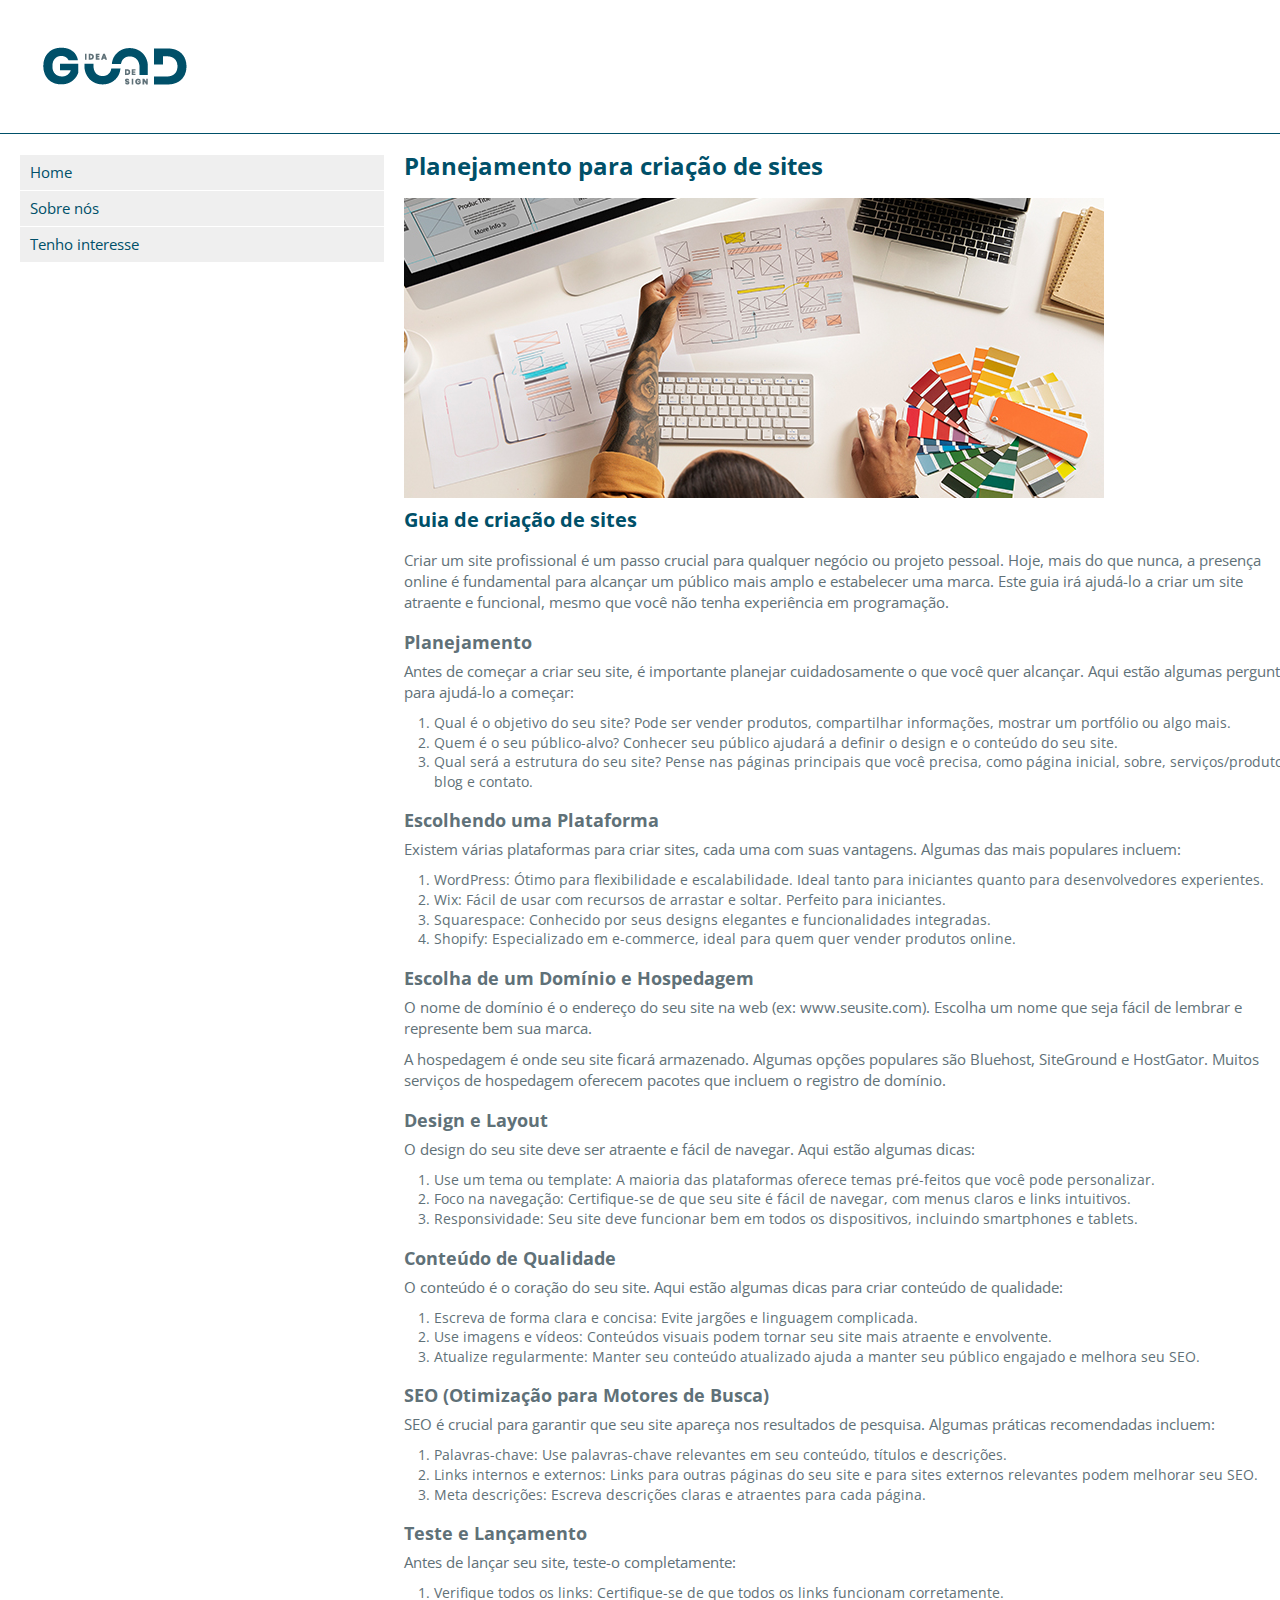
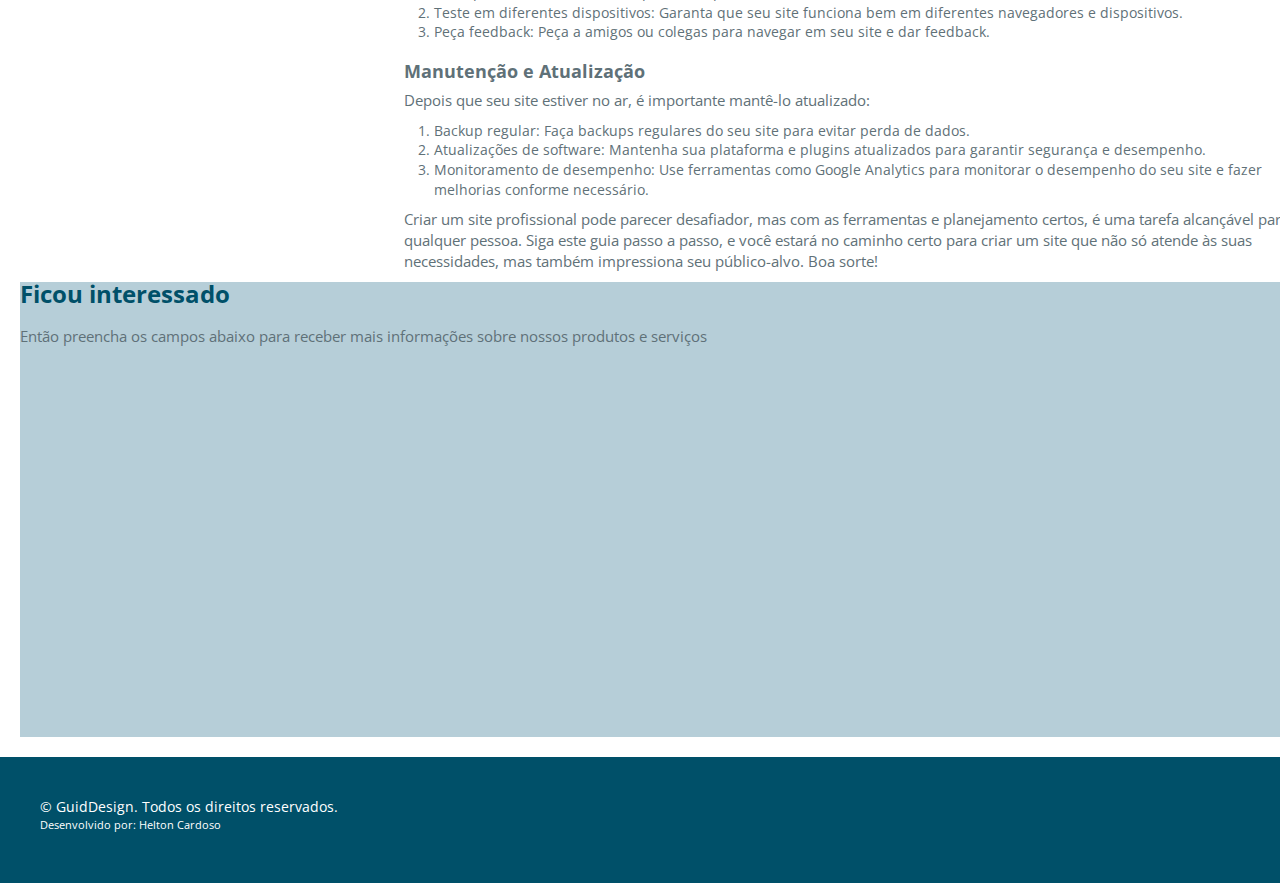
<file: guidideiadesign/index.html>
<!DOCTYPE html>
<html lang="en">
<head>
    <meta charset="UTF-8">
    <meta http-equiv="X-UA-Compatible" content="IE=edge">
    <meta name="viewport" content="width=device-width, initial-scale=1.0">

    <!-- CSS -->
    <link rel="stylesheet" href="./css/reset.css">
    <link rel="stylesheet" href="./css/styles.css">

    <!-- icones -->
    <link rel="shortcut icon" href="./imagens/favicon.ico"> <!-- 16x16 pixels -->

    <!-- Google Fonts -->
    <link rel="preconnect" href="https://fonts.googleapis.com">
    <link rel="preconnect" href="https://fonts.gstatic.com" crossorigin>
    <link href="https://fonts.googleapis.com/css2?family=Open+Sans:ital,wght@0,300..800;1,300..800&display=swap"
    rel="stylesheet">

    <title>GuidDesign</title>
</head>
<body>

    <div class="main-container">

    <header>
        <div class="container">
            <img src="./imagens/01 - logo.png" alt="GuidDesign">
        </div>
        
    </header>

        <section>

            <nav>
                <ul>
                    <li><a href="#">Home</a></li>
                    <li><a href="#">Sobre nós</a></li>
                    <li><a href="#">Tenho interesse</a></li>  
                </ul>            
            </nav>

        <article>
            <div class="article">

            <h1>Planejamento para criação de sites</h1>

            <img src="./imagens/panejamento.jpg" alt="Planejamento para criação de sites">

            <h2>Guia de criação de sites</h2>
            
                <p>Criar um site profissional é um passo crucial para qualquer negócio
                ou projeto pessoal. Hoje, mais do que nunca, a presença online é
                fundamental para alcançar um público mais amplo e estabelecer uma marca.
                Este guia irá ajudá-lo a criar um site atraente e funcional, mesmo que
                você não tenha experiência em programação.</p>

            <h3>Planejamento</h3>

                <p>Antes de começar a criar seu site, é importante planejar cuidadosamente o que
                você quer alcançar. Aqui estão algumas perguntas para ajudá-lo a começar:</p>

                <ol>
                    <li>Qual é o objetivo do seu site? Pode ser vender produtos,
                    compartilhar informações, mostrar um portfólio ou algo mais.</li>
                    <li>Quem é o seu público-alvo? Conhecer seu público ajudará a
                    definir o design e o conteúdo do seu site.</li>
                    <li>Qual será a estrutura do seu site? Pense nas páginas principais que você precisa,
                    como página inicial, sobre, serviços/produtos, blog e contato.</li>
                </ol>

            <h3>Escolhendo uma Plataforma</h3>

                <p>Existem várias plataformas para criar sites, cada uma com suas vantagens.
                Algumas das mais populares incluem:</p>

                <ol>
                    <li>WordPress: Ótimo para flexibilidade e escalabilidade. Ideal tanto para iniciantes
                    quanto para desenvolvedores experientes.</li>
                    <li>Wix: Fácil de usar com recursos de arrastar e soltar. Perfeito para iniciantes.</li>
                    <li>Squarespace: Conhecido por seus designs elegantes e funcionalidades integradas.</li>
                    <li>Shopify: Especializado em e-commerce, ideal para quem quer vender produtos online.</li>
                </ol>

            <h3>Escolha de um Domínio e Hospedagem</h3>

                <p>O nome de domínio é o endereço do seu site na web (ex: www.seusite.com).
                Escolha um nome que seja fácil de lembrar e represente bem sua marca.</p>
                <p>A hospedagem é onde seu site ficará armazenado. Algumas opções populares são Bluehost,
                SiteGround e HostGator. Muitos serviços de hospedagem oferecem pacotes que
                incluem o registro de domínio.</p>

            <h3>Design e Layout</h3>

                <p>O design do seu site deve ser atraente e fácil de navegar.
                Aqui estão algumas dicas:</p>

                <ol>
                    <li>Use um tema ou template: A maioria das plataformas
                    oferece temas pré-feitos que você pode personalizar.</li>
                    <li>Foco na navegação: Certifique-se de que seu site é fácil
                    de navegar, com menus claros e links intuitivos.</li>
                    <li>Responsividade: Seu site deve funcionar bem em todos os dispositivos,
                    incluindo smartphones e tablets.</li>
                </ol>

            <h3>Conteúdo de Qualidade</h3>

                <p>O conteúdo é o coração do seu site.
                Aqui estão algumas dicas para criar conteúdo de qualidade:</p>

                <ol>
                    <li>Escreva de forma clara e concisa: Evite jargões e linguagem complicada.</li>
                    <li>Use imagens e vídeos: Conteúdos visuais podem tornar seu site mais atraente e envolvente.</li>
                    <li>Atualize regularmente: Manter seu conteúdo atualizado ajuda a manter seu público engajado e melhora seu SEO.</li>
                </ol>

            <h3>SEO (Otimização para Motores de Busca)</h3>

                <p>SEO é crucial para garantir que seu site apareça nos resultados de pesquisa.
                Algumas práticas recomendadas incluem:</p>

                <ol>
                    <li>Palavras-chave: Use palavras-chave relevantes em seu conteúdo, títulos e descrições.</li>
                    <li>Links internos e externos: Links para outras páginas do seu site e para sites externos relevantes podem melhorar seu SEO.</li>
                    <li>Meta descrições: Escreva descrições claras e atraentes para cada página.</li>
                </ol>

            <h3>Teste e Lançamento</h3>

                <p>Antes de lançar seu site, teste-o completamente:</p>

                <ol>
                    <li>Verifique todos os links: Certifique-se de que todos os links funcionam corretamente.</li>
                    <li>Teste em diferentes dispositivos: Garanta que seu site funciona bem em diferentes navegadores e dispositivos.</li>
                    <li>Peça feedback: Peça a amigos ou colegas para navegar em seu site e dar feedback.</li>
                </ol>

            <h3>Manutenção e Atualização</h3>

                <p>Depois que seu site estiver no ar, é importante mantê-lo atualizado:</p>

                <ol>
                    <li>Backup regular: Faça backups regulares do seu site para evitar perda de dados.</li>
                    <li>Atualizações de software: Mantenha sua plataforma e plugins atualizados para garantir segurança e desempenho.</li>
                    <li>Monitoramento de desempenho: Use ferramentas como Google Analytics para monitorar o desempenho do seu site e fazer melhorias conforme necessário.</li>
                </ol>

                <p>Criar um site profissional pode parecer desafiador, mas com as ferramentas e planejamento certos,
                é uma tarefa alcançável para qualquer pessoa. Siga este guia passo a passo, e você estará no caminho
                certo para criar um site que não só atende às suas necessidades, mas também impressiona seu público-alvo.
                Boa sorte!</p>
                </div>
        </article>
        <article id="tenho-interesse">
            <h1>Ficou interessado</h1>
            <p>Então preencha os campos abaixo para receber mais informações sobre
            nossos produtos e serviços</p>

            <div class="cognito">
                <script src="https://www.cognitoforms.com/f/seamless.js"
                data-key="DQIffnYDJ0WbpVcxerAg0g" data-form="1"></script>
            </div>
            
        </article>
        </section>
        <footer>
            <div class="container">
                <p>&copy; GuidDesign. Todos os direitos reservados.
                <small>Desenvolvido por: Helton Cardoso</small></p>   
            </div>          
        </footer>
    </div>
</body>
</html>
</file>
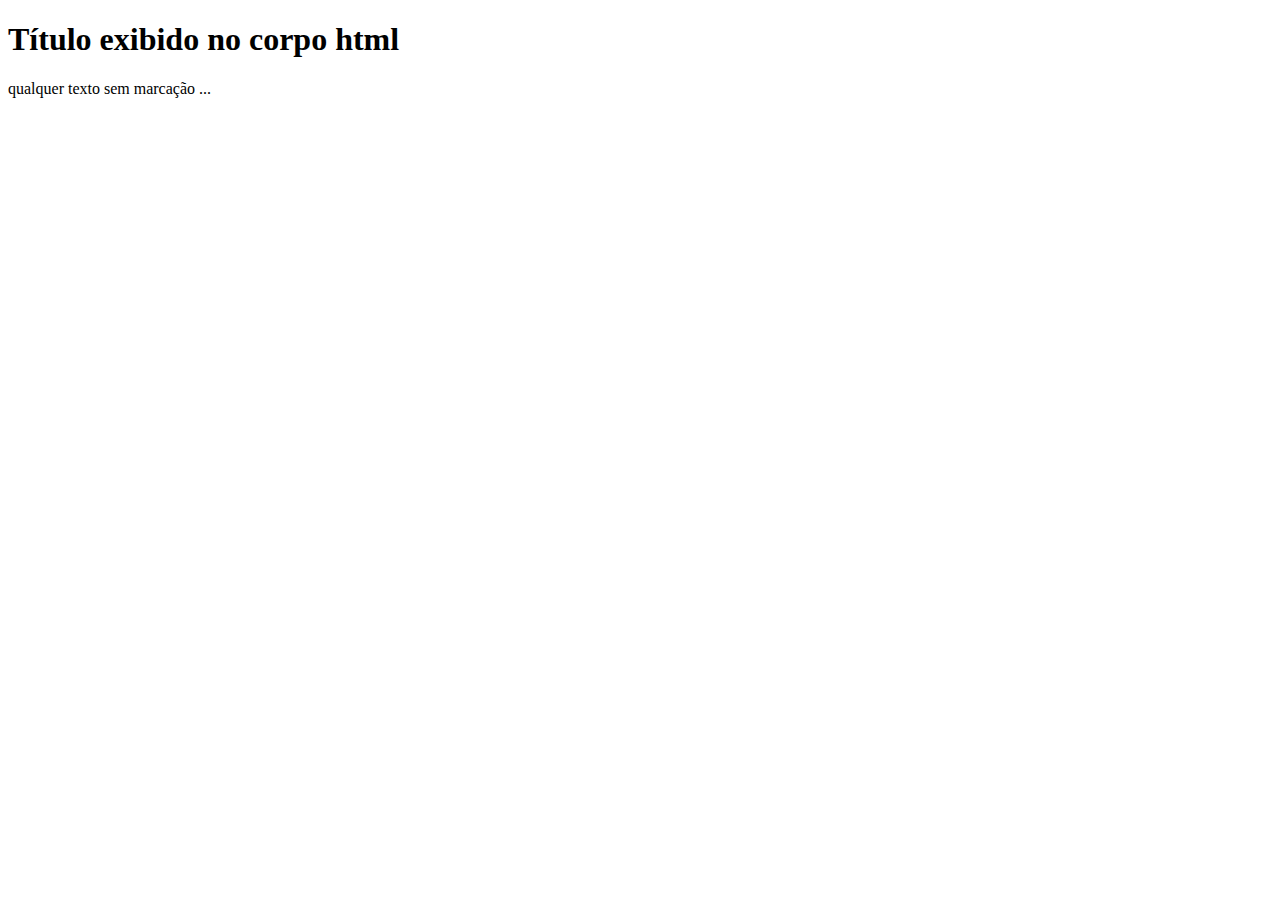
<file: html-css/01-introducao.html>
<!DOCTYPE html>
<html lang="pt_BR">
	<head>
		<title>Título da página exibido no navegador</title>
		<meta charset="UTF-8">
		<meta name="viewport" content="width=device-width, initial-scale=1"
	</head>
	<body>
		<h1>Título exibido no corpo html</h1>
		<p>qualquer texto sem marcação ... </p>
	</body>
</html>
</file>
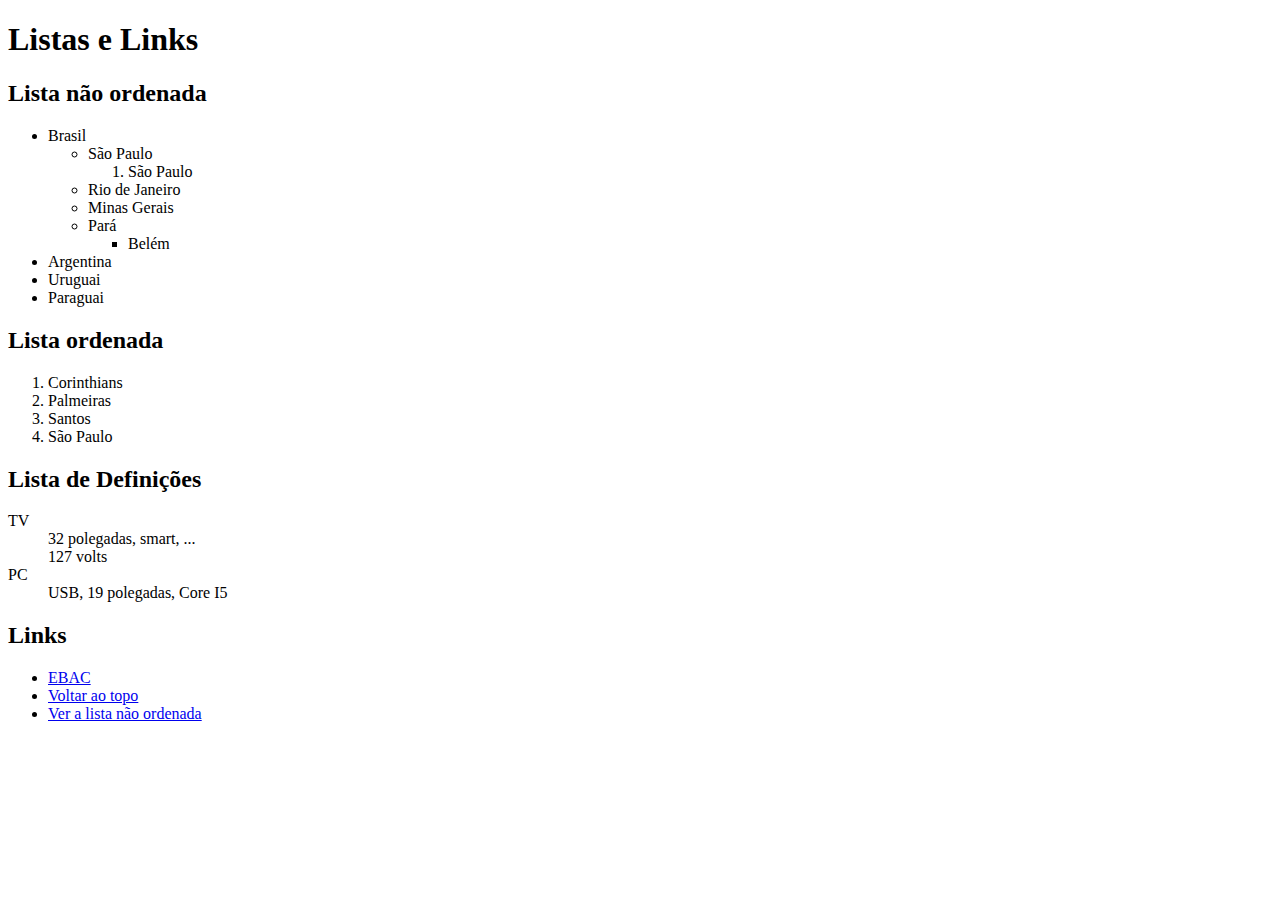
<file: html-css/02-listas-e-links.html>
<!DOCTYPE html>
<html lang="pt-br">
	<head>
		<title>HTML - Listas e Links</title>
		<meta charset="UTF-8">
		<meta name="viewport" content="width=device-width, initial-scale=1"
	</head>
	<body>
		<h1>Listas e Links</h1>

		<h2 id="lista-nao-ordenada">Lista não ordenada</h2>
		
		<ul>
			<li>
				Brasil
				<ul>
					<li>São Paulo
						<ol>
							<li>São Paulo</li>
						</ol>
					</li>
					<li>Rio de Janeiro</li>
					<li>Minas Gerais</li>
					<li>Pará
						<ul>
							<li>Belém</li>
						</ul>
					</li>
				</ul>
			</li>
			<li>Argentina</li>
			<li>Uruguai</li>
			<li>Paraguai</li>
		</ul>

		<h2>Lista ordenada</h2>

		<ol>
			<li>Corinthians</li>
			<li>Palmeiras</li>
			<li>Santos</li>
			<li>São Paulo</li>
		</ol>

		
		<h2>Lista de Definições</h2>		

		<dl>
			<dt>TV</dt>
				<dd>32 polegadas, smart, ...</dd>
				<dd>127 volts</dd>
			<dt>PC</dt>
				<dd>USB, 19 polegadas, Core I5</dd>
		</dl>

		<h2>Links</h2>

		<nav>
			<ul>
				<li><a href="https://ebaconline.com.br">EBAC</a></li>
				<li><a href="#top">Voltar ao topo</a> </li>
				<li><a href="#lista-nao-ordenada">Ver a lista não ordenada</a></li>
			</ul>
		</nav>

	</body>
</html>
</file>
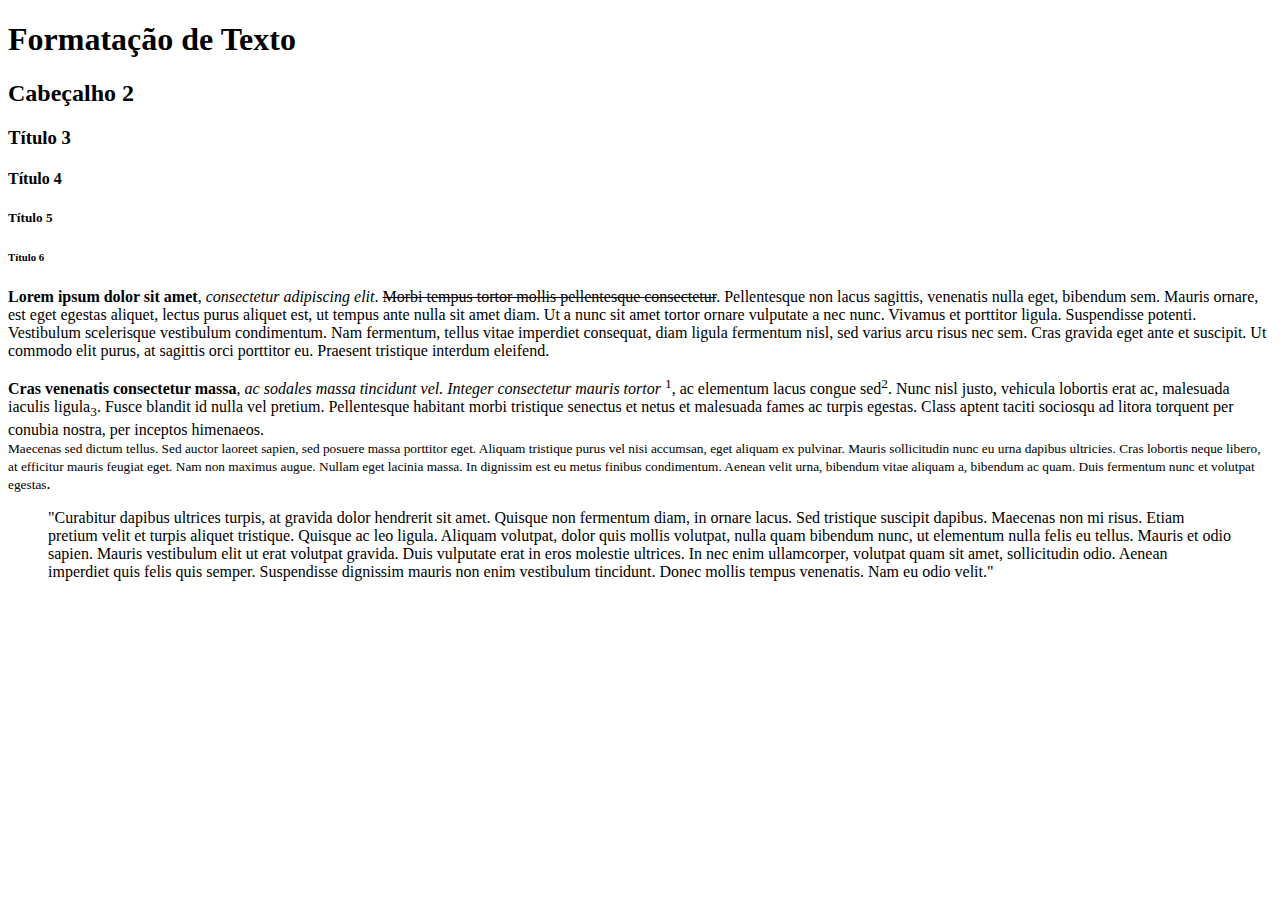
<file: html-css/03-formatacao-de-texto.html>
<!DOCTYPE html>
<html lang="pt-br">
	<head>
		<title>HTML - Formatação de Texto</title>
		<meta charset="UTF-8">
		<meta name="viewport" content="width=device-width, initial-scale=1"
	</head>
	<body>
		<h1>Formatação de Texto</h1>
		<h2>Cabeçalho 2</h2>
		<h3>Título 3</h3>
		<h4>Título 4</h4>
		<h5>Título 5</h5>
		<h6>Título 6</h6>

		<p> <b>Lorem ipsum dolor sit amet</b>, <i>consectetur adipiscing elit</i>. <del>Morbi tempus tortor mollis pellentesque consectetur</del>. Pellentesque non lacus sagittis, venenatis nulla eget, bibendum sem. Mauris ornare, est eget egestas aliquet, lectus purus aliquet est, ut tempus ante nulla sit amet diam. Ut a nunc sit amet tortor ornare vulputate a nec nunc. Vivamus et porttitor ligula. Suspendisse potenti. Vestibulum scelerisque vestibulum condimentum. Nam fermentum, tellus vitae imperdiet consequat, diam ligula fermentum nisl, sed varius arcu risus nec sem. Cras gravida eget ante et suscipit. Ut commodo elit purus, at sagittis orci porttitor eu. Praesent tristique interdum eleifend.</p>

		<p> <strong>Cras venenatis consectetur massa</strong>, <em>ac sodales massa tincidunt vel. Integer consectetur mauris tortor</em> <sup>1</sup>, ac elementum lacus congue sed<sup>2</sup>. Nunc nisl justo, vehicula lobortis erat ac, malesuada iaculis ligula<sub>3</sub>. Fusce blandit id nulla vel pretium. Pellentesque habitant morbi tristique senectus et netus et malesuada fames ac turpis egestas. Class aptent taciti sociosqu ad litora torquent per conubia nostra, per inceptos himenaeos. <br> <small>Maecenas sed dictum tellus. Sed auctor laoreet sapien, sed posuere massa porttitor eget. Aliquam tristique purus vel nisi accumsan, eget aliquam ex pulvinar. Mauris sollicitudin nunc eu urna dapibus ultricies. Cras lobortis neque libero, at efficitur mauris feugiat eget. Nam non maximus augue. Nullam eget lacinia massa. In dignissim est eu metus finibus condimentum. Aenean velit urna, bibendum vitae aliquam a, bibendum ac quam. Duis fermentum nunc et volutpat egestas</small>.</p>

		<blockquote>"Curabitur dapibus ultrices turpis, at gravida dolor hendrerit sit amet. Quisque non fermentum diam, in ornare lacus. Sed tristique suscipit dapibus. Maecenas non mi risus. Etiam pretium velit et turpis aliquet tristique. Quisque ac leo ligula. Aliquam volutpat, dolor quis mollis volutpat, nulla quam bibendum nunc, ut elementum nulla felis eu tellus. Mauris et odio sapien. Mauris vestibulum elit ut erat volutpat gravida. Duis vulputate erat in eros molestie ultrices. In nec enim ullamcorper, volutpat quam sit amet, sollicitudin odio. Aenean imperdiet quis felis quis semper. Suspendisse dignissim mauris non enim vestibulum tincidunt. Donec mollis tempus venenatis. Nam eu odio velit."</blockquote>



	</body>
</html>
</file>
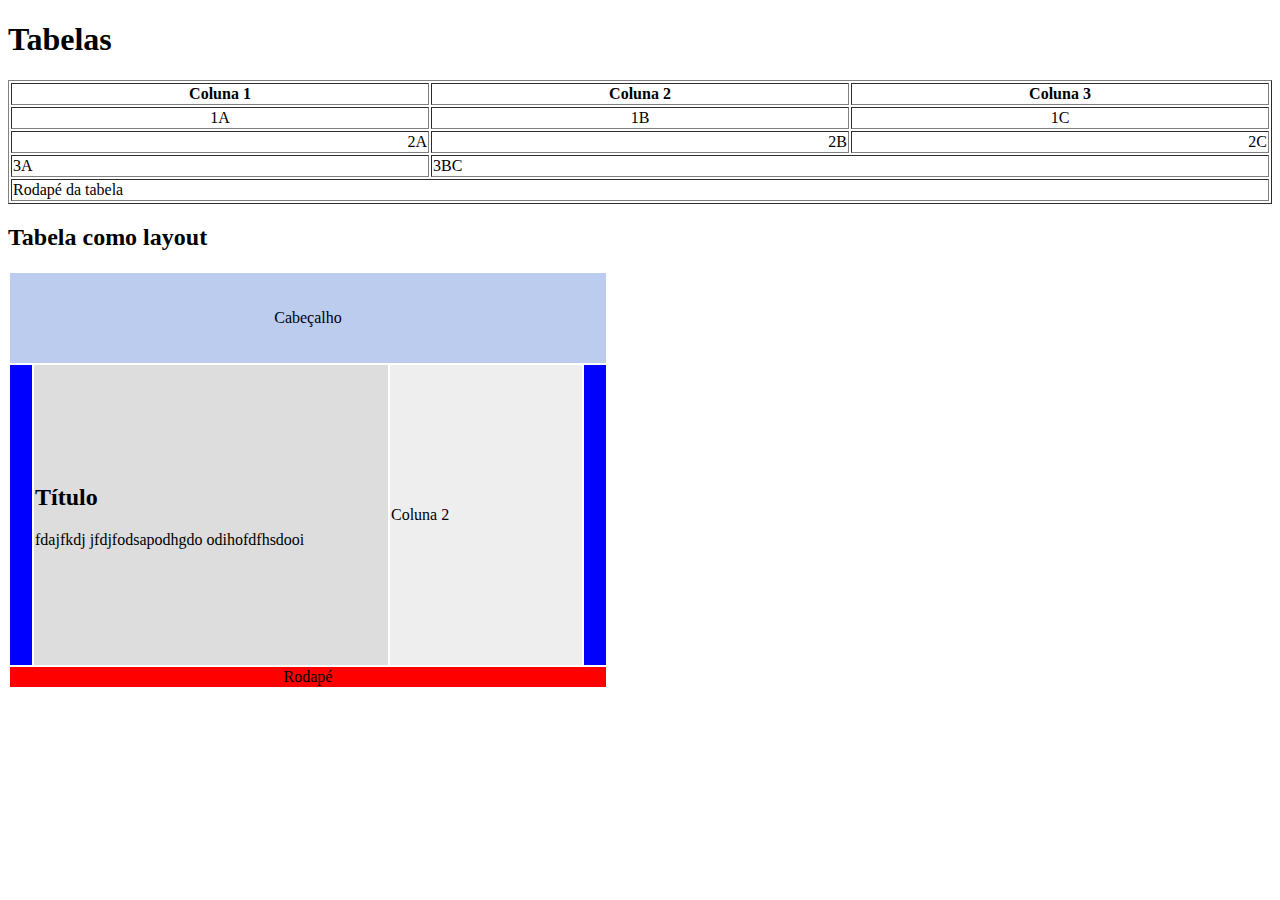
<file: html-css/04-tabelas.html>
<!DOCTYPE html>
<html lang="pt-br">
	<head>
		<title>HTML - Tabelas</title>
		<meta charset="UTF-8">
		<meta name="viewport" content="width=device-width, initial-scale=1"
	</head>
	<body>

		<h1>Tabelas</h1>

		<table border="1" width="100%">
			<thead>
				<tr>
					<th>Coluna 1</th>
					<th>Coluna 2</th>
					<th>Coluna 3</th>
				</tr>
			</thead>
			<tbody>	
				<tr align="center">
					<td>1A</td>
					<td>1B</td>
					<td>1C</td>
				</tr>
				<tr align="right">
					<td>2A</td>
					<td>2B</td>
					<td>2C</td>
				</tr>
				<tr>
					<td>3A</td>
					<td colspan="2">3BC</td>
				</tr>
			</tbody>
			<tfoot>
				<tr>
					<td colspan="3">Rodapé da tabela</td>
				</tr>
			</tfoot>
		</table>


		<h2>Tabela como layout</h2>

		<table width="600">
			<tr height="90">
				<td colspan="4" bgcolor="#BBCCEE" align="center"> Cabeçalho</td>
			</tr>
			<tr height="300">
				<td width="20" bgcolor="#0000FF"></td>
				<td width="60%" bgcolor="#DDDDDD">
					<h2>Título</h2>
					<p>fdajfkdj jfdjfodsapodhgdo odihofdfhsdooi</p>

				</td>
				<td bgcolor="#EEEEEE">Coluna 2</td>
				<td width="20"bgcolor="#0000FF"></td>
			</tr>
			<tr>
				<td bgcolor="#FF0000" colspan="4" align="center">Rodapé</td>
			</tr>
		</table>

	</body>
</html>
</file>
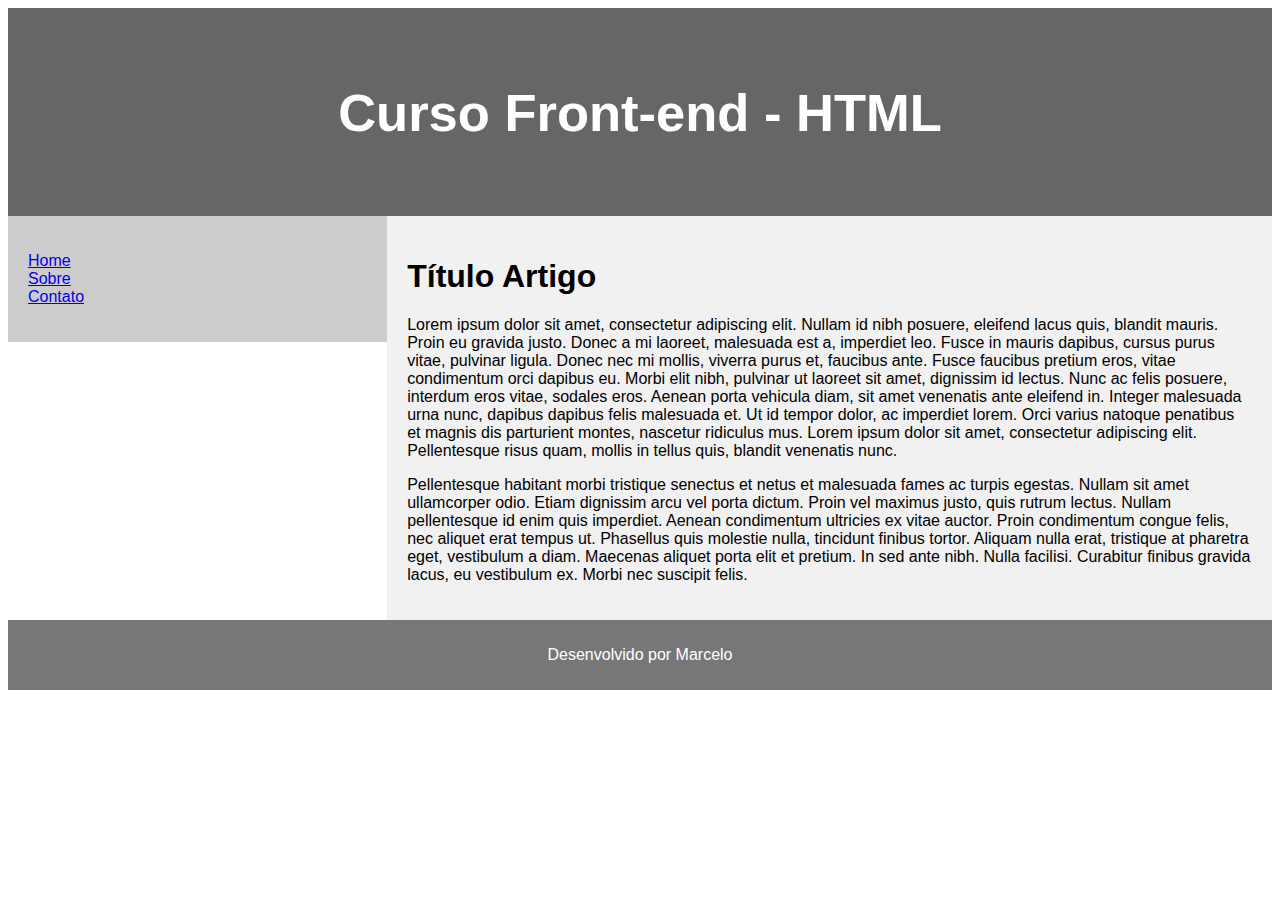
<file: html-css/05-layouts.html>
<!DOCTYPE html>
<html lang="pt-br">
	<head>
		<title>HTML - Layouts</title>
		<meta charset="UTF-8">
		<meta name="viewport" content="width=device-width, initial-scale=1">
		<style>
			* {
			  box-sizing: border-box;
			}

			body {
			  font-family: Arial, Helvetica, sans-serif;
			}

			/* Style the header */
			header {
			  background-color: #666;
			  padding: 30px;
			  text-align: center;
			  font-size: 35px;
			  color: white;
			}

			/* Create two columns/boxes that floats next to each other */
			nav {
			  float: left;
			  width: 30%;
			   
			  background: #ccc;
			  padding: 20px;
			}

			/* Style the list inside the menu */
			nav ul {
			  list-style-type: none;
			  padding: 0;
			}

			article {
			  float: left;
			  padding: 20px;
			  width: 70%;
			  background-color: #f1f1f1;
			}

			/* Clear floats after the columns */
			section::after {
			  background: #ccc;
			  content: "";
			  display: table;
			  clear: both;
			}

			/* Style the footer */
			footer {
			  background-color: #777;
			  padding: 10px;
			  text-align: center;
			  color: white;
			}

			/* Responsive layout - makes the two columns/boxes stack on top of each other instead of next to each other, on small screens */
			@media (max-width: 600px) {
			  nav, article {
			    width: 100%;
			    height: auto;
			  }
			}
			</style>
	</head>
	<body>

		<header>
			<h2>Curso Front-end - HTML</h2>
		</header>

		<section>

			<nav>
				<ul>
					<li><a href="#home">Home</a></li>
					<li><a href="#sobre">Sobre</a></li>
					<li><a href="./06-formularios.html">Contato</a></li>
				</ul>
			</nav>

			<article>

				<h1>Título Artigo</h1>

				<p>Lorem ipsum dolor sit amet, consectetur adipiscing elit. Nullam id nibh posuere, eleifend lacus quis, blandit mauris. Proin eu gravida justo. Donec a mi laoreet, malesuada est a, imperdiet leo. Fusce in mauris dapibus, cursus purus vitae, pulvinar ligula. Donec nec mi mollis, viverra purus et, faucibus ante. Fusce faucibus pretium eros, vitae condimentum orci dapibus eu. Morbi elit nibh, pulvinar ut laoreet sit amet, dignissim id lectus. Nunc ac felis posuere, interdum eros vitae, sodales eros. Aenean porta vehicula diam, sit amet venenatis ante eleifend in. Integer malesuada urna nunc, dapibus dapibus felis malesuada et. Ut id tempor dolor, ac imperdiet lorem. Orci varius natoque penatibus et magnis dis parturient montes, nascetur ridiculus mus. Lorem ipsum dolor sit amet, consectetur adipiscing elit. Pellentesque risus quam, mollis in tellus quis, blandit venenatis nunc.</p>

				<p>Pellentesque habitant morbi tristique senectus et netus et malesuada fames ac turpis egestas. Nullam sit amet ullamcorper odio. Etiam dignissim arcu vel porta dictum. Proin vel maximus justo, quis rutrum lectus. Nullam pellentesque id enim quis imperdiet. Aenean condimentum ultricies ex vitae auctor. Proin condimentum congue felis, nec aliquet erat tempus ut. Phasellus quis molestie nulla, tincidunt finibus tortor. Aliquam nulla erat, tristique at pharetra eget, vestibulum a diam. Maecenas aliquet porta elit et pretium. In sed ante nibh. Nulla facilisi. Curabitur finibus gravida lacus, eu vestibulum ex. Morbi nec suscipit felis.</p>
				
			</article>


		</section>

		<footer>
			<p>Desenvolvido por Marcelo</p>
		</footer>
		
	</body>
</html>
</file>
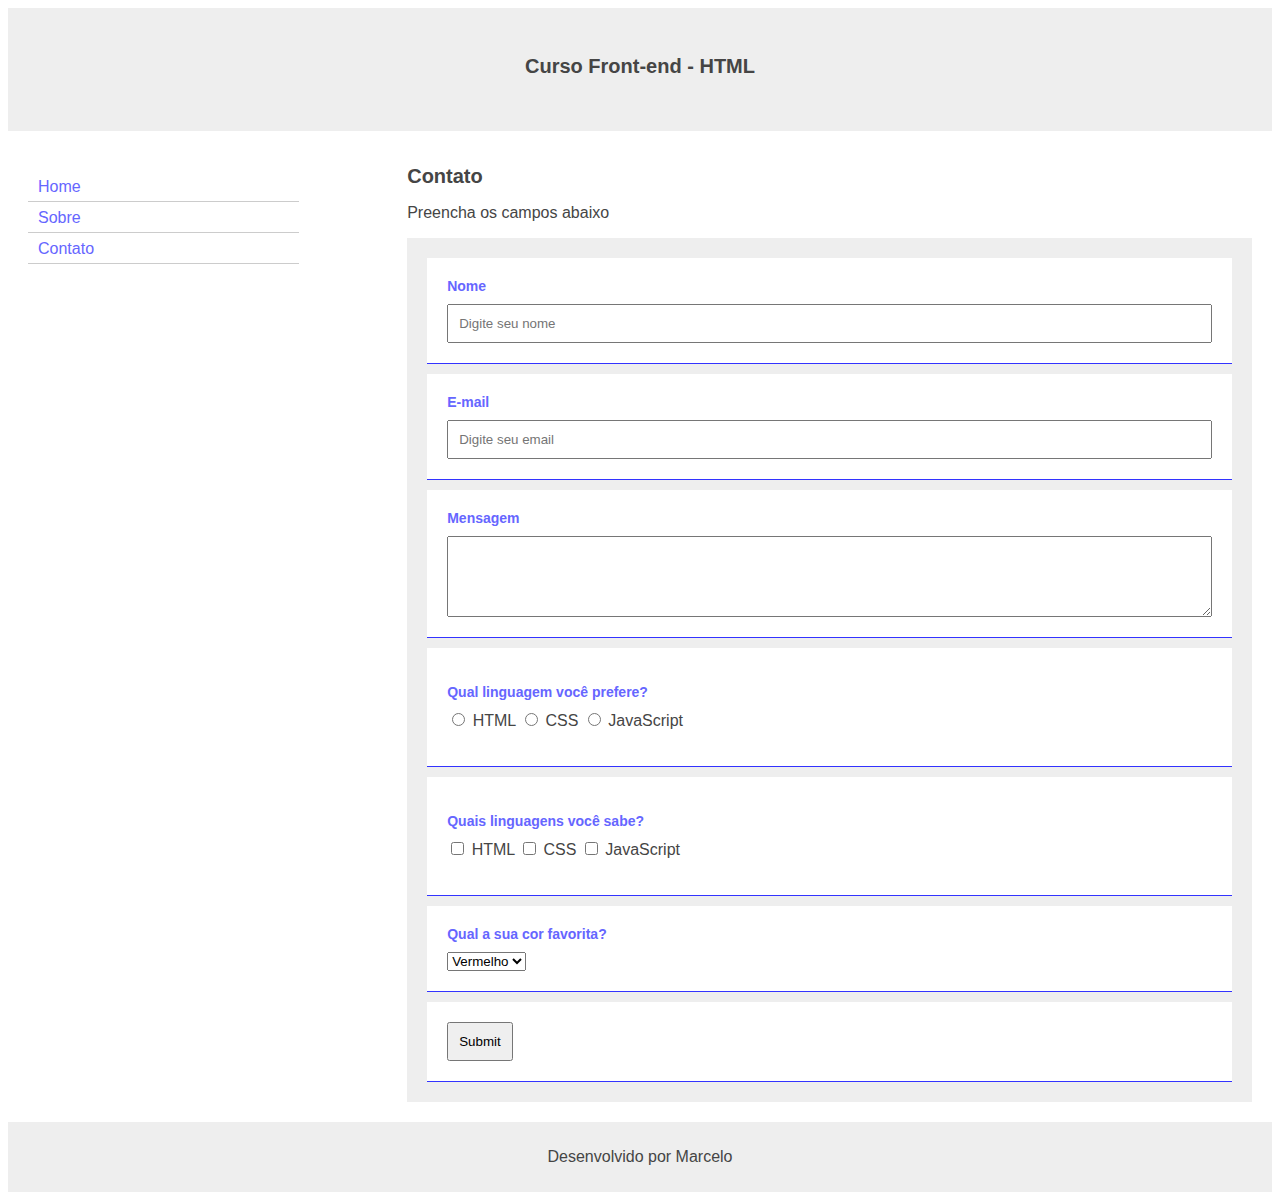
<file: html-css/06-formularios.html>
<!DOCTYPE html>
<html lang="pt-br">
	<head>
		<title>HTML - Formulário Fale Conosco</title>
		<meta charset="UTF-8">
		<meta name="viewport" content="width=device-width, initial-scale=1">
		<link rel="stylesheet" type="text/css" href="./css/style.css">
	</head>
	<body>

		<header>
			<h2>Curso Front-end - HTML</h2>
		</header>

		<section>

			<nav>
				<ul class="navegacao">
					<li><a href="homepage.html">Home</a></li>
					<li><a href="#sobre">Sobre</a></li>
					<li><a href="#contato">Contato</a></li>
				</ul>
			</nav>

			<article>

				<h1>Contato</h1>
				<p>Preencha os campos abaixo</p>

				<form method="post">

					<div>
						<label for="nome">Nome</label>
						<input type="text" name="nome" id="nome" placeholder="Digite seu nome">
					</div>

					<div>
						<label for="email">E-mail</label>
						<input type="email" name="email" id="email" placeholder="Digite seu email">
					</div>

					<div>
						<label for="mensagem">Mensagem</label>
						<textarea name="mensagem" id="mensagem" rows="5"></textarea>
					</div>

					<div>
						<p>
							<label>Qual linguagem você prefere?</label>
							<input type="radio" name="linguagens" value="html"> HTML
							<input type="radio" name="linguagens" value="css"> CSS
							<input type="radio" name="linguagens" value="javascript"> JavaScript
						</p>
					</div>

					<div>
						<p>
							<label>Quais linguagens você sabe?</label>
							<input type="checkbox" name="linguagens" value="html"> HTML
							<input type="checkbox" name="linguagens" value="css"> CSS
							<input type="checkbox" name="linguagens" value="javascript"> JavaScript
						</p>
					</div>

					<div>
						<label>Qual a sua cor favorita?</label>
						<select>
							<option value="Azul">Azul</option>
							<option value="Verde">Verde</option>
							<option value="Vermelho" selected>Vermelho</option>
						</select>
					</div>

					<div>
						<input type="submit" >
					</div>
					

				</form>

				
				
			</article>


		</section>

		<footer>
			<p>Desenvolvido por Marcelo</p>
		</footer>
		
	</body>
</html>
</file>
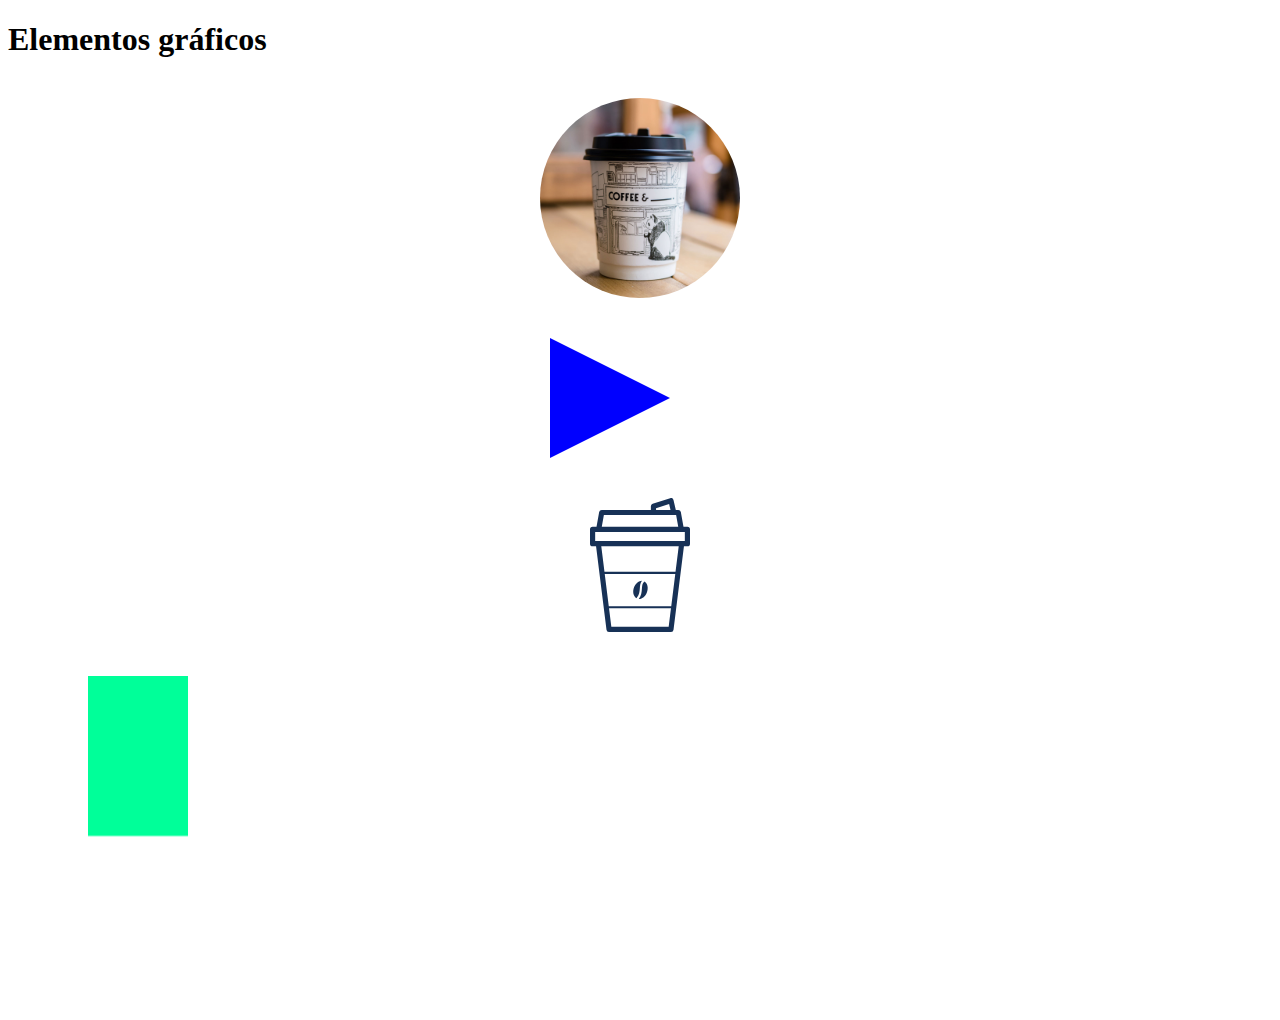
<file: html-css/elementos-graficos.html>
<!DOCTYPE html>
<html lang="en">
<head>
    <meta charset="UTF-8">
    <meta http-equiv="X-UA-Compatible" content="IE=edge">
    <meta name="viewport" content="width=device-width, initial-scale=1.0">
    <link rel="stylesheet" type="text/css" href="./css/graficos.css">
    <title>Document</title>
</head>
<body>


    <h1>Elementos gráficos</h1>

    <div id="grafico-01">
        <img src="./images/coffee-square.jpg" alt="café">
    </div>

    <div id="grafico-02">
        
    </div>

    <div id="imagem-vetorial">
        <img src="./images/coffee.svg" alt="café ">
    </div>

    <div>
         <canvas id="canvas"></canvas>
    </div>
  
    <script>
        var canvas = document.getElementById("canvas");
        var ctx = canvas.getContext("2d");
        ctx.fillStyle = "#00FF99";
        ctx.fillRect(80, 0, 100, 80);
    </script>


</body>
</html>
</file>
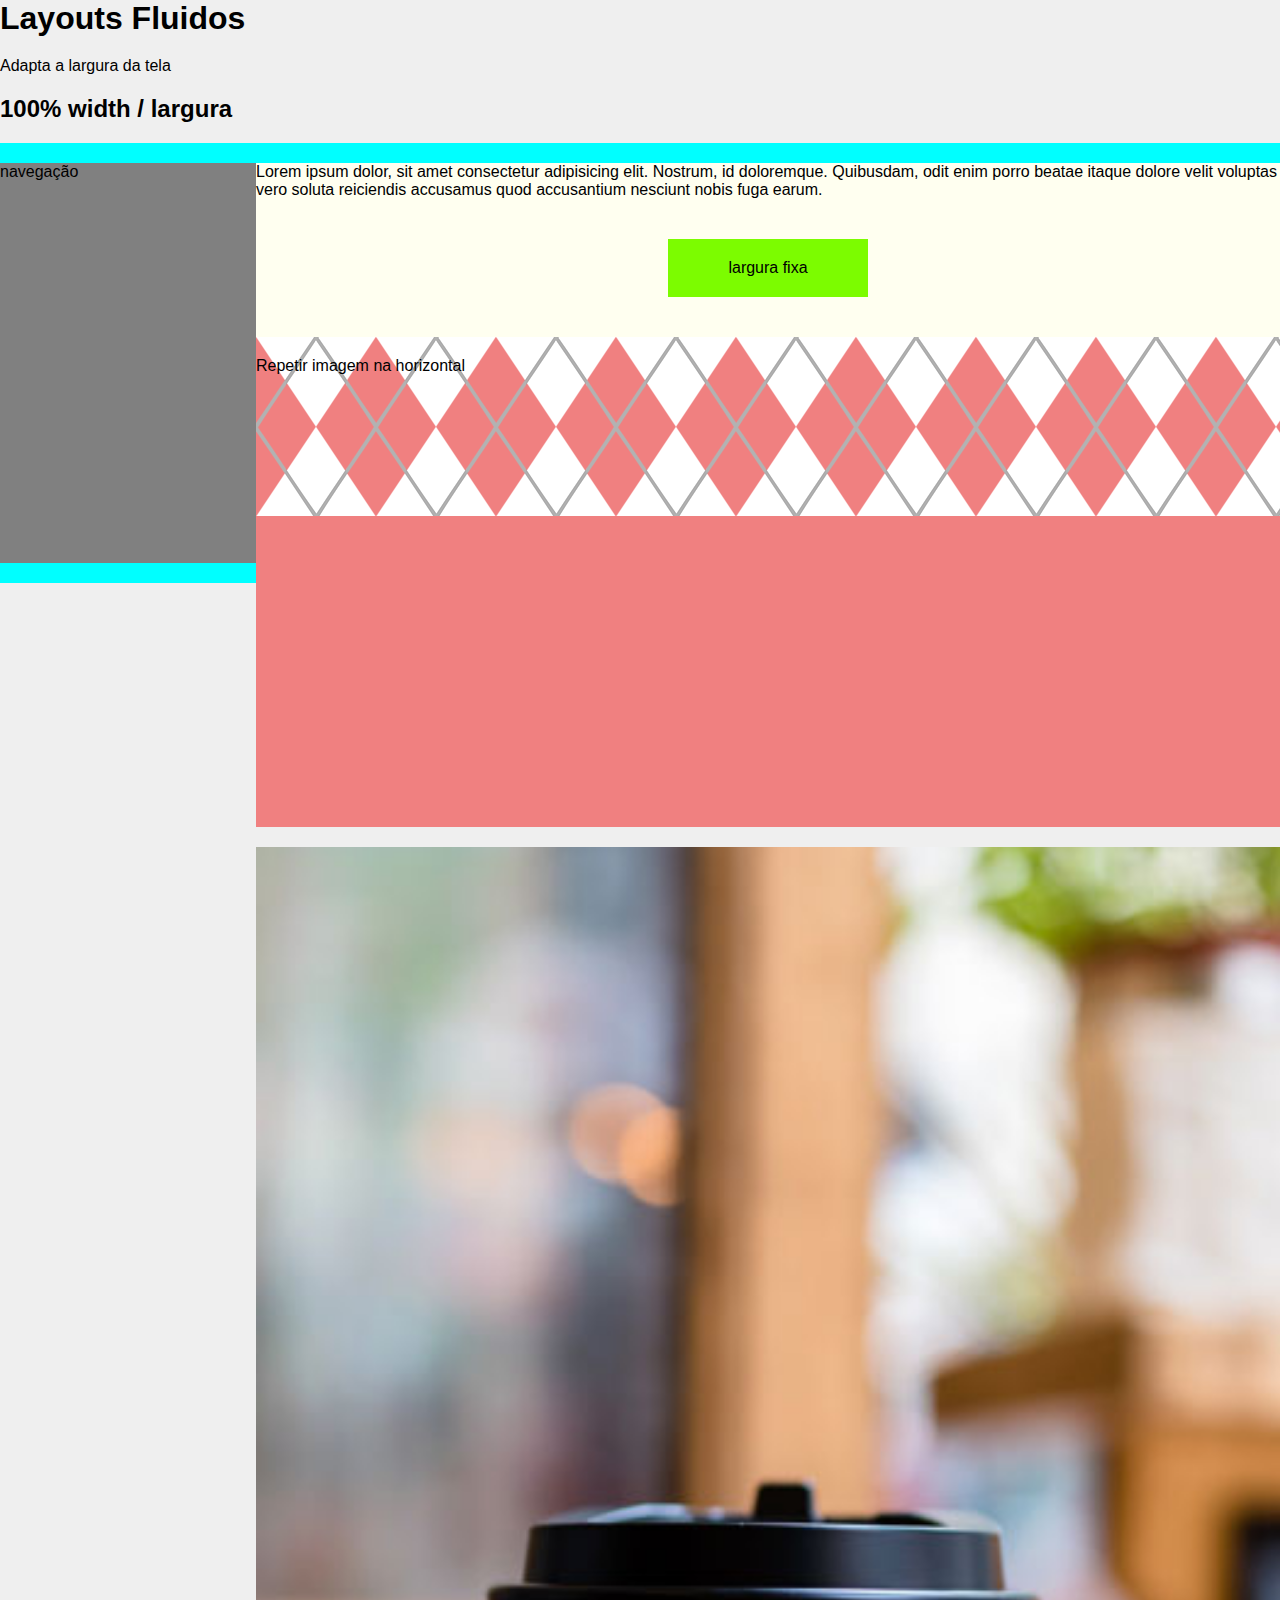
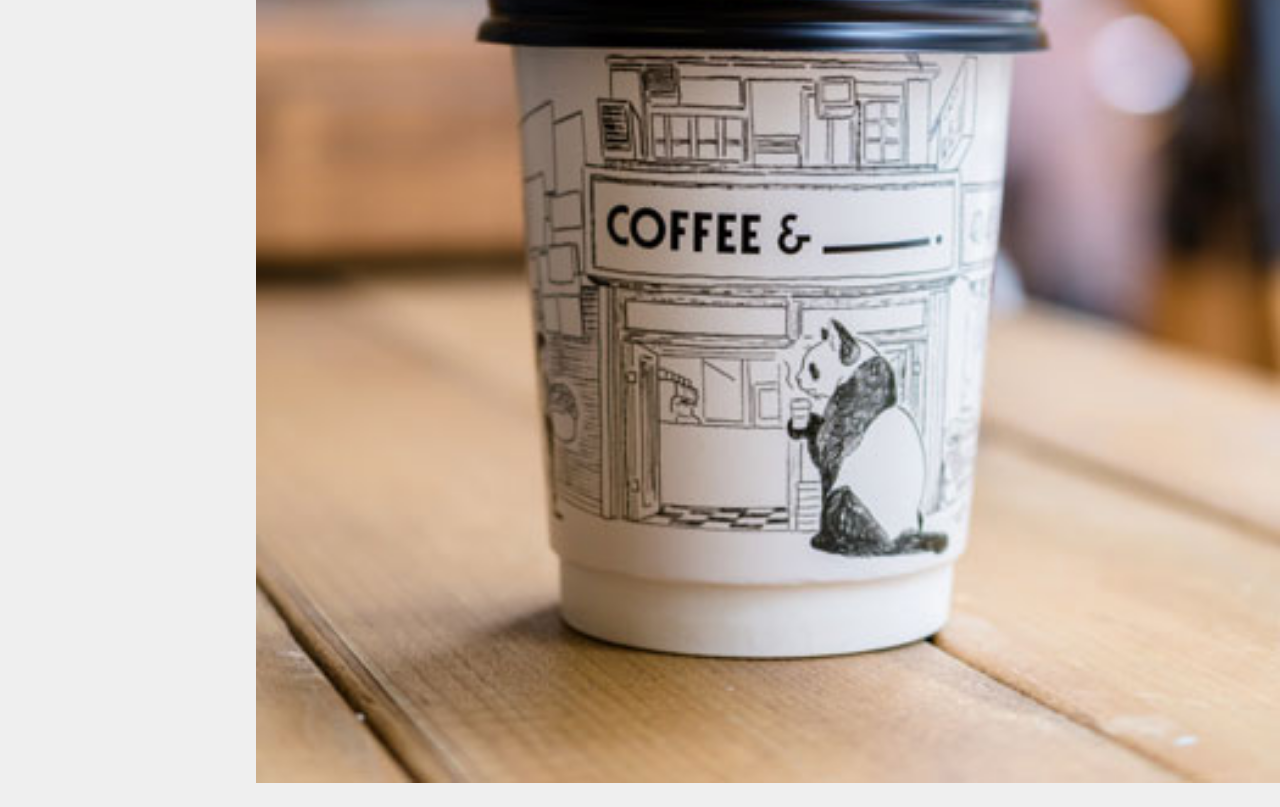
<file: html-css/layouts-fluidos.html>
<!DOCTYPE html>
<html lang="en">
<head>
    <meta charset="UTF-8">
    <meta http-equiv="X-UA-Compatible" content="IE=edge">
    <meta name="viewport" content="width=device-width, initial-scale=1.0">
    <link rel="stylesheet" type="text/css" href="./css/layouts-fluidos.css">
    <title>Document</title>
</head>
<body>


    <h1>Layouts Fluidos</h1>
    <p>Adapta a largura da tela</p>

    <section> 
        <h2>100% width / largura</h2>

        <div class="width-100">

            <nav>
                navegação
            </nav>
            <article>
                Lorem ipsum dolor, sit amet consectetur adipisicing elit. Nostrum, id doloremque. Quibusdam, odit enim porro beatae itaque dolore velit voluptas vero soluta reiciendis accusamus quod accusantium nesciunt nobis fuga earum.

                <div class="fixed-width">
                    largura fixa
                </div>


                <div class="background">
                    Repetir imagem na horizontal
                </div>

                <div>

                    <picture>
                        <source media="(min-width: 280px)" srcset="./images/coffee-sm.jpg">
                        <source media="(min-width: 600px)" srcset="./images/coffee-square.jpg">
                        <img srcset="./images/coffee.jpg" alt="Café">
                    </picture>
                    
                </div>

            </article>

        </div>

    
    </section>

    
</body>
</html>
</file>
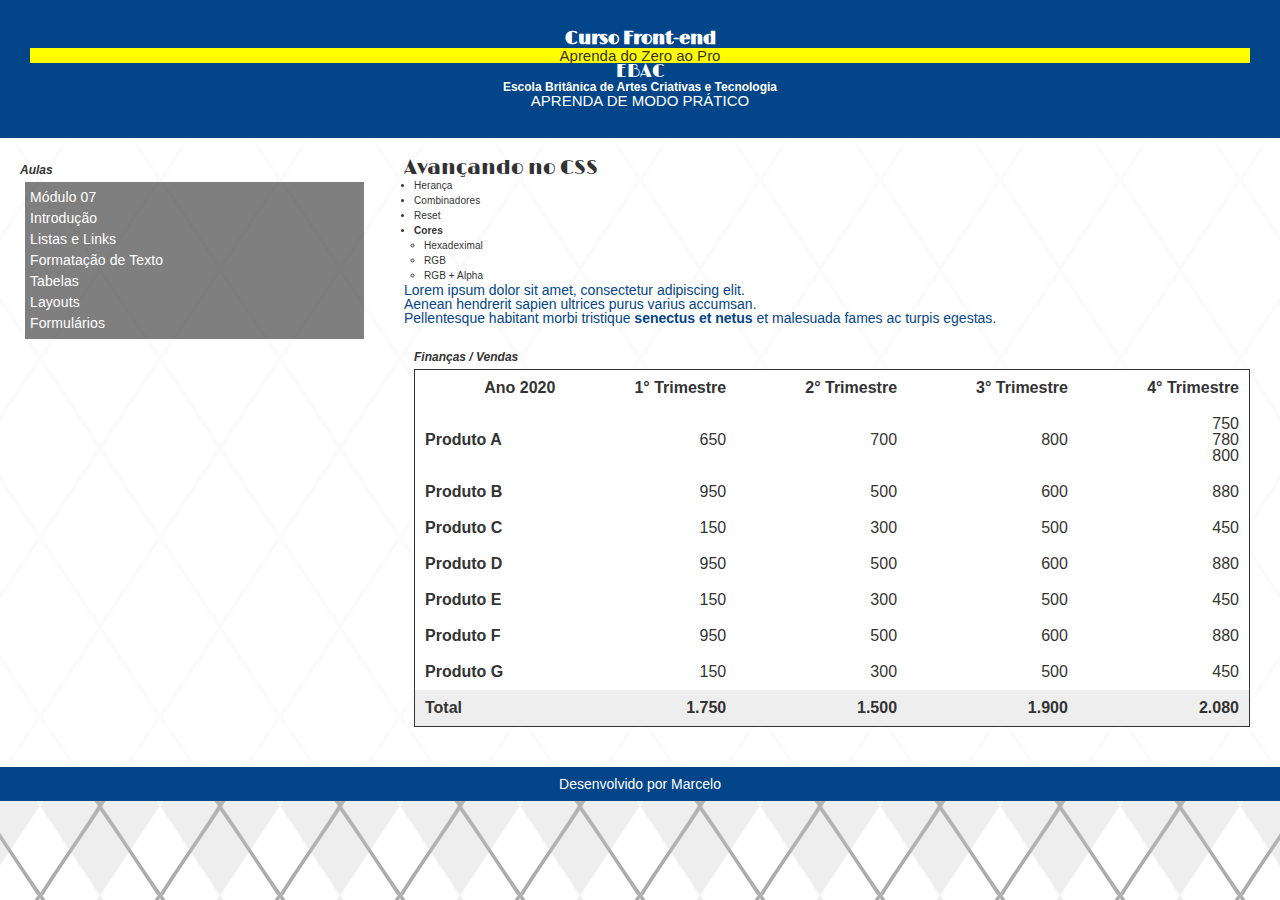
<file: html-css/modulo-07.html>
<!DOCTYPE html>
<html lang="pt-br">
	<head>
		<title>HTML - Marcelo Home</title>
		<meta charset="UTF-8">
		<meta name="viewport" content="width=device-width, initial-scale=1">
		
		<!-- RESET -->
		<link rel="stylesheet" type="text/css" href="./css/reset.css">
		
		<!-- GOOGLE FONTS -->
		<link rel="preconnect" href="https://fonts.gstatic.com">
		<link href="https://fonts.googleapis.com/css2?family=Limelight&display=swap" rel="stylesheet"> 
		
		<!-- Estilos Personalizados -->
		<link rel="stylesheet" type="text/css" href="./css/layout.css">
		<link rel="stylesheet" type="text/css" href="./css/modulo-07.css">
	</head>
	<body>

		<header>
			<h2>Curso Front-end</h2>
			<p>Aprenda do Zero ao Pro</p>
			<div><h2>EBAC</h2></div>
			<h5>Escola Britânica de Artes Criativas e Tecnologia</h5>
			<p>Aprenda de modo prático</p>
		</header>

		<section>

			<nav>
				<h3>Aulas</h3>
				<ul class="navegacao">
					<li><a href="modulo-07.html">Módulo 07</a></li>
					<li id="primeiro-link"><a href="01-introducao.html">Introdução</a></li>
					<li><a href="02-listas-e-links.html">Listas e Links</a></li>
					<li><a href="03-formatacao-de-texto.html">Formatação de Texto</a></li>
					<li><a href="04-tabelas.html">Tabelas</a></li>
					<li><a href="05-layouts.html">Layouts</a></li>
					<li><a href="06-formularios.html">Formulários</a></li>
				</ul>

			</nav>

			<article>

				
				<h1>Avançando no CSS</h1>

				<ul>
					<li>Herança</li>
					<li>Combinadores</li>
					<li>Reset</li>
					<li>
						<h4>Cores</h4>
						<ul>
							<li>Hexadeximal</li>
							<li>RGB</li>
							<li>RGB + Alpha </li>
						</ul>
					</li>
				</ul>

				<p>Lorem ipsum dolor sit amet, consectetur adipiscing elit.</p>
				<p>Aenean hendrerit sapien ultrices purus varius accumsan.</p> 

				<p>Pellentesque habitant morbi tristique <strong>senectus et netus</strong>  et malesuada fames ac turpis egestas.</p>


				<div class="table-container">

					<h3>Finanças / Vendas</h3>

					<table>
						<thead>
							<tr>
								<th>Ano 2020</th>
								<th>1° Trimestre</th>
								<th>2° Trimestre</th>
								<th>3° Trimestre</th>
								<th>4° Trimestre</th>
							</tr>
						</thead>
						<tbody>
							<tr>
								<td>Produto A</td>
								<td>650</td>
								<td>700</td>
								<td>800</td>
								<td>750
									<br>780
									<br>800
								</td>
							</tr>
							<tr>
								<td>Produto B</td>
								<td>950</td>
								<td>500</td>
								<td>600</td>
								<td>880</td>
							</tr>
							<tr>
								<td>Produto C</td>
								<td>150</td>
								<td>300</td>
								<td>500</td>
								<td>450</td>
							</tr>
							<tr>
								<td>Produto D</td>
								<td>950</td>
								<td>500</td>
								<td>600</td>
								<td>880</td>
							</tr>
							<tr>
								<td>Produto E</td>
								<td>150</td>
								<td>300</td>
								<td>500</td>
								<td>450</td>
							</tr>
							<tr>
								<td>Produto F</td>
								<td>950</td>
								<td>500</td>
								<td>600</td>
								<td>880</td>
							</tr>
							<tr>
								<td>Produto G</td>
								<td>150</td>
								<td>300</td>
								<td>500</td>
								<td>450</td>
							</tr>
						</tbody>
						<tfoot>
							<tr>
								<td>Total</td>
								<td>1.750</td>
								<td>1.500</td>
								<td>1.900</td>
								<td>2.080</td>
							</tr>
						</tfoot>
					</table>
				</div>

			</article>

		</section>

		<footer>
			<p>Desenvolvido por Marcelo</p>
		</footer>
		
	</body>
</html>
</file>
<file: guidideiadesign/css/styles.css>
html {
    font-size: 62.5%;
}

body {
    background-color: #f5f5f5;
    font-family: "Open Sans", sans-serif;
    
}

.main-container {
    display: block;
    width: 100vw;
    margin: 0 auto;
}

.container {
    display: block;
    float: left;
    padding: 20px; 
    width: 100%;
    margin: 0 auto;
}

header {
    background: #fff;
    display: block;
    float: left;
    padding: 20px;
    width: 100%;
    border-bottom: 1PX solid #005069;
}

h1 {
    font-size: 2.4rem;
    color: #005069;
    margin-bottom: 20px;
}

h2 {
    font-size: 2rem;
    color: #005069;
    margin-bottom: 20px;
    padding-top: 10px;
}

h3 {
    font-size: 1.8rem;
    color: #5F7178;
    margin-bottom: 10px;
    padding-top: 10px;

}

p {
    margin-bottom: 10px;
    line-height: 1.4;
    color: #5F7178;
}

img {
    max-width: 100%;
    height: auto;
}

#tenho-interesse {
    background-color: #b6ced8;
    width: 100%;
}

#tenho-interesse form, .cog-0-label .cog-label {
    background-color: #b6ced8 !important;
}


ol {
    margin-bottom: 10px;
    line-height: 1.4;
    margin-left: 30px;
}

ol li {
    font-size: 1.4rem;
    color: #5F7178;
}

section {
    background-color: #fff;
    display: block;
    float: left;
    font-size: 1.5rem; /* equivalente a 15px */
    padding: 20px;
    width: 100%;
}

section nav {
    display: block;
    float: left;
    width: 30%;
}

nav li {
    background-color: #efefef;
    margin: 1px 20px 1px 0; 
    padding: 10px;
}

nav li:hover {
    background-color: #dfdfdf;
}

nav a {
    text-decoration: none;
    color: #005069;
}

nav a:hover {
   color: #5F7178;
}

section article {
    display: block;
    float: left;
    width: 70%;
}

footer {
    background-color: #005069;
    color: #fff;
    display: block;
    float: left;
    padding: 20px;
    width: 100%;
}

footer p {
    color: #fff;
    font-size: 1.4rem;
}

footer small {
    font-size: 80%;
    display: block;
}

.cognito {
    height: 380px !important;
    overflow: hidden !important;
}
</file>
<file: html-css/css/style.css>
/* 

	Arquivo CSS geral com estilos dos elementos de todas páginas 

*/

* {
  box-sizing: border-box;
}

html {
	margin: 0;
	padding: 0;
	font-family: serif;
	font-size: 62.5%; /* equivalente a 10px */
}

body {
	background-color: white;
}

h1 {
	font-size: 2rem;
}

h2 {
	font-size: 1.8rem;
}

h1, h2, p, li {
	font-family: Arial, Helvetica, sans-serif;
	color: #454545;
}

a {
	color: #336;
	text-decoration: none;
}

#primeiro-link > a {
	color: #933;
}

ul {
	font-size: 20px;
}

ul li {
	font-size: 0.8em; /* equivalente a 16px */
	font-size: 1.6rem; /* equivalente a 16px */
	width: 80%;
	height: 3rem; /* equivalente a 30px */
}

p {
	font-size: 1.6rem; /* equivalente a 16px */
}



h2 {
	font-size: 2rem; /* equivalente a 20px */
	height: 3rem;
}

.navegacao {
	
}

.navegacao li {
	border-bottom: 1px solid #ccc;
	display: block;
	padding: 1rem 1rem 2rem 1rem;
	line-height: 1.2rem;
}

.navegacao a {
	color: #66F;
	display: block;
	margin-bottom: .5rem;
	width: 100%;
}

form {
	background: #eee;
	padding: 10px;
}

form div {
	background: #fff;
	border-bottom: 1px solid #33f;
	margin: 1rem;
	padding: 2rem;
}

label {
	margin-bottom: 1rem;
	font-size: 1.4rem; 
	font-family: sans-serif;
	font-weight: bold;
	color: #66F;
}

input {
	padding: 1rem;
}

[type="text"], [type="email"], textarea, label {
	display: block;
	width: 100%;
}

header {
  background-color: #eee;
  padding: 30px;
  text-align: center;
  font-size: 35px;
  color: white;
}

nav {
  float: left;
  width: 30%;
  padding: 20px;
}

nav ul {
  list-style-type: none;
  padding: 0;
}

article {
  float: left;
  padding: 20px;
  width: 70%;
}

section::after {
  content: "";
  display: table;
  clear: both;
}

footer {
  background-color: #eee;
  padding: 10px;
  text-align: center;
  color: white;
}

@media (max-width: 600px) {
  nav, article {
    width: 100%;
    height: auto;
  }
}
</file>
<file: html-css/css/graficos.css>
div {  
    margin: 40px auto;
}


/* Círculo*/
#grafico-01 {
    background-color: brown;
    width: 200px;
    height: 200px;
    overflow: hidden;
    border-radius: 50%;
}

#grafico-01 img {
    width: 100%;
    height: auto;
}

/* Triângulo */
#grafico-02 {
    background: transparent;
    border-style: solid;
    border-width: 60px 0 60px 120px;
    border-color: transparent transparent transparent blue;
    width: 60px;
}

#imagem-vetorial {
    width: 100px;
}

#canvas {
    height: 300px;
    width: 300px;
}
</file>
<file: html-css/css/layouts-fluidos.css>
* {
    margin: 0;
    padding: 0;
}

html {
    font-family: Arial, Helvetica, sans-serif;
}


body {  
    height: 100vh;
    background-color: #efefef;
    overflow: overlay;
}

h1, h2, p {
    margin-bottom: 20px;
}

div {
    padding: 20px 0;
    margin: 0;
}

.width-100 {
    width: 100%;
    width: 100vw; /* viewport width */
    background-color: aqua;
    
    padding: 20px 0;
    height: 400px;
}

nav {
    background-color: grey;
    width: 20%;
    float: left;
    display: table;
    display: block;
    height: 100%;
}

article {
    background-color: ivory;
    width: 80%;
    float: left;
    height: 100%;
    box-sizing: border-box; /* considera o padding e border na largura e altura */
    
}

.fixed-width {
    background-color: lawngreen;
    width: 200px;
    margin: 40px auto;
    text-align: center;
}

.background {
    background-color: lightcoral;
    background-image: url(../images/pattern.png);
    background-repeat: repeat-y; /* vertical */ 
    background-repeat: repeat-x; /* horizontal */ 
    width: 100%;
    height: 50vh;
}

div img {
    width: 100%;
}
</file>
<file: html-css/css/layout.css>
/* 

	Arquivo CSS geral com estilos dos elementos de todas páginas 

*/

* {
  box-sizing: border-box;
}

html {
	margin: 0;
	padding: 0;
	font-size: 62.5%; /* equivalente a 10px */
}

body {
	background-color: white;
}

h1 {
	font-size: 2rem;
}

h2 {
	font-size: 1.8rem;
}

form {
	background: #eee;
	padding: 10px;
}

form div {
	background: #fff;
	border-bottom: 1px solid #33f;
	margin: 1rem;
	padding: 2rem;
}

label {
	margin-bottom: 1rem;
	font-size: 1.4rem; 
	font-family: sans-serif;
	font-weight: bold;
	color: #66F;
}

input {
	padding: 1rem;
}

[type="text"], [type="email"], textarea, label {
	display: block;
	width: 100%;
}

header {
  background-color: #333;
  padding: 30px;
  text-align: center;
  font-size: 35px;
  color: white;
}

nav {
  float: left;
  width: 30%;
  padding: 20px;
}

nav ul {
  list-style-type: none;
  padding: 0;
}

article {
  float: left;
  padding: 20px;
  width: 70%;
}

section::after {
  content: "";
  display: table;
  clear: both;
}

footer {
  background-color: #eee;
  padding: 10px;
  text-align: center;
  color: white;
}

@media (max-width: 600px) {
  nav, article {
    width: 100%;
    height: auto;
  }
}
</file>
<file: html-css/css/modulo-07.css>
/* Importando CSS de Tabelas */
@import url('tabelas.css');


/* 

	Herança

	1. Sobreposição / Sobrescreve
	2. Aplica a último estilo definido
	3. Prioriza estilo específicas (com seletores mais próximos)
	4. Se aplica a todas as propriedades

 */


html {
	font-family: sans-serif;
	color: #333333;
}

p {
	color: #454545;
}

header p {
	color: #fff;
	font-size: 1.5rem;
}


/* 

	Combinadores 
	
	(espaço) seletor descendente 
	(>) combinador de seletores filhos
	(+) combinador de elementos irmãos adjacentes / que vem logo na sequencia
	(~) combinador de elementos irmãos geral / após elemento de referência

	
*/


header h2 {
	font-weight: 100;
}


header > h2 {
	font-weight: 600;
}

h2 + p {
	background: #FF0;
	color: #333;
}

h2 ~ h5 {
	font-size: 1.2rem;
}

div ~ p {
	text-transform: uppercase;
}


/* Pseudo-classes */

a {
	color: #555555;
	text-decoration: none; /* o padrão é underline */
	font-size: 1.5rem;
	display: block;
	width: 100%;
	height: auto;
}

a:visited {
	color: #f00;
}

a:active {
	color: #096;
}

a:hover {
	color: #009;
	background: #eee;
}

h2:hover {
	color: #888;
}


/* 
	Tipografia
*/

html {
	font-family: sans-serif;
}

h1, h2, h3 {
	font-weight: 400;
	font-family: 'Limelight', cursive;
}

p {
	font-weight: normal;
	font-size: 1.4rem;
}

ul {
	padding-left: .5rem;
	margin-left: .5rem;	
}

li {
	letter-spacing: 0.01rem;
	font-family: sans-serif;
	line-height: 1.5;
}

h3 {
	/* declaração resumida / completa */
	font: italic bold 1.2rem/2 sans-serif;
}


/* 

	Cores

*/

body {
	background: url('../images/pattern.png') center top repeat #EEEEEE;
}

section {
	background: rgba(255, 255, 255, 0.95);
}

p {
	color: blue;
	color: #034589;
}

header,
footer {
	background-color: #034589;
}

footer p {
	color: rgb(255, 255, 255);
}

.navegacao {
	background-color: rgba(0, 0, 0, 0.5);
	padding: 0.5rem;
}

.navegacao li a {
	color: white;
	font-size: 1.4rem;
}

.navegacao li a:hover {
	background-color: rgba(150, 150, 200, .5);
	color: #333333;
}
</file>
